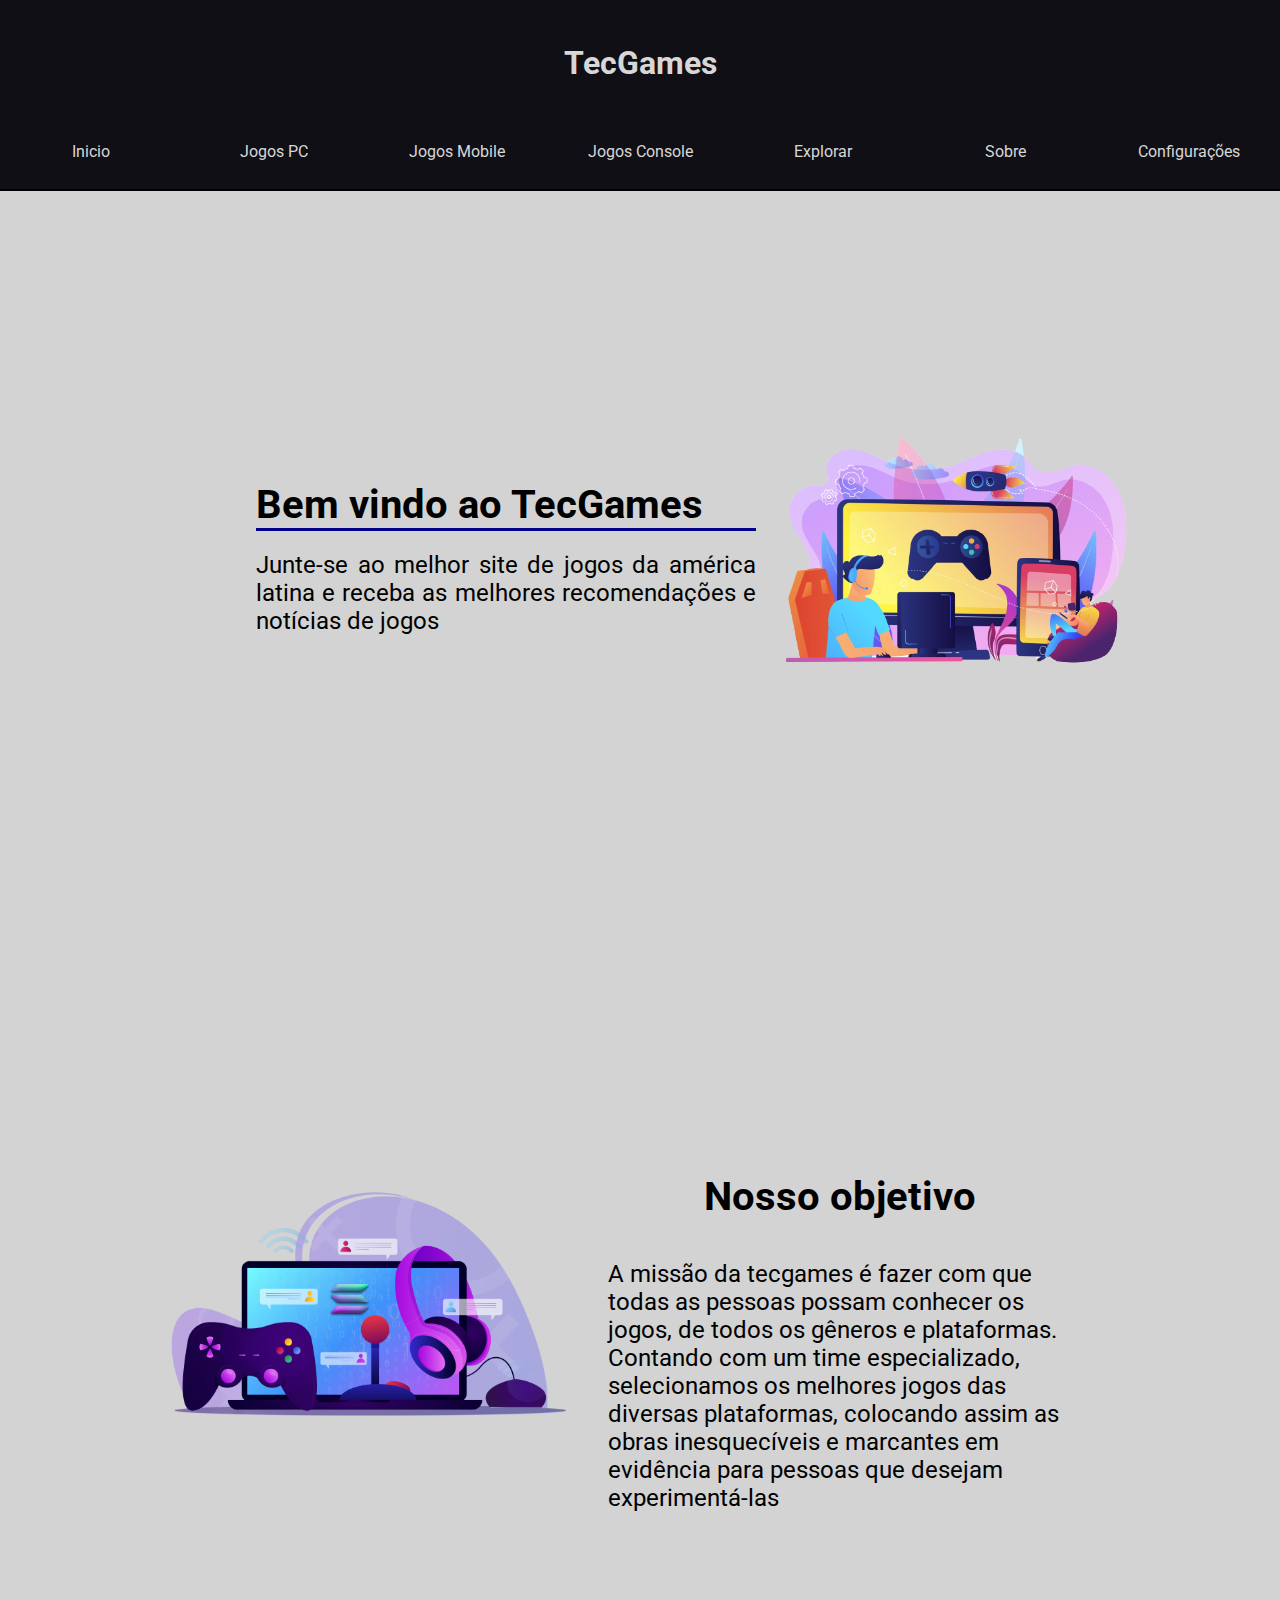
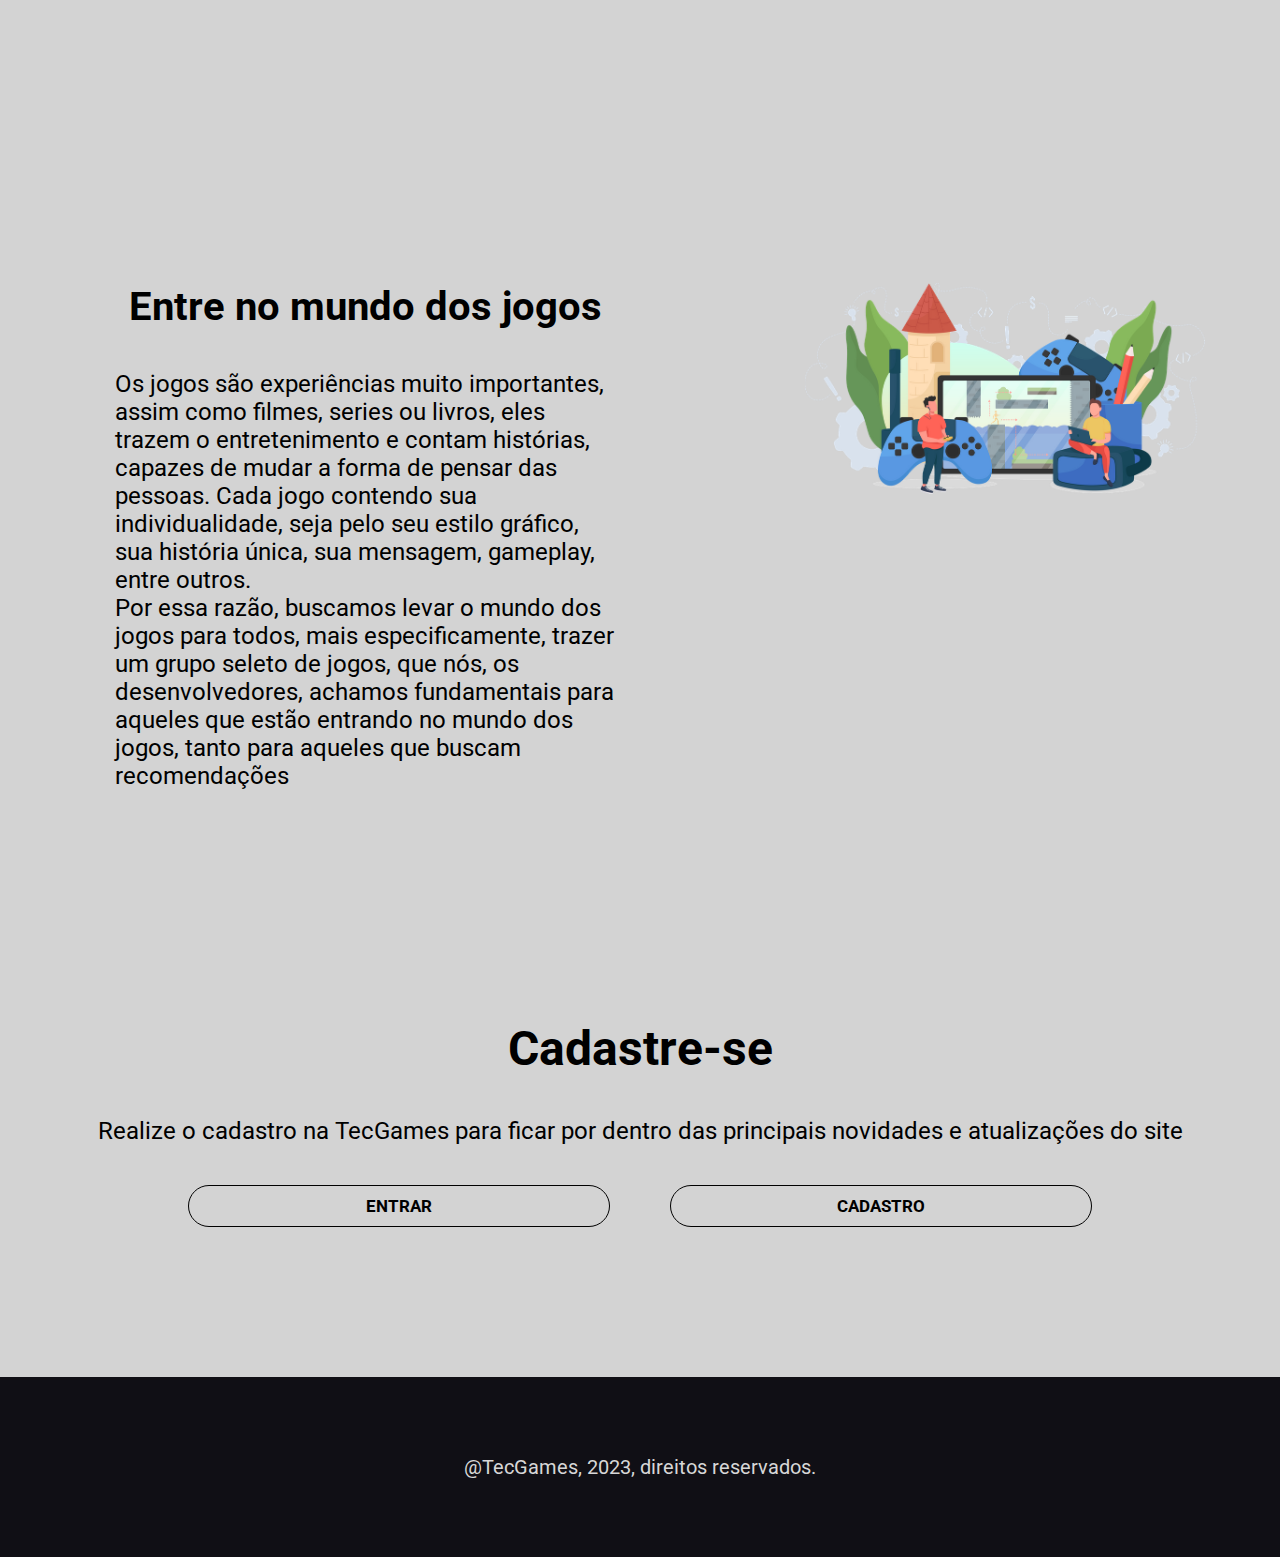
<file: index.html>
<!DOCTYPE html>
<html lang="pt-br">

<head>
  <meta charset="UTF-8">
  <meta http-equiv="X-UA-Compatible" content="IE=edge">
  <meta name="viewport" content="width=device-width, initial-scale=1.0">
  <link rel="stylesheet" href="https://cdn.jsdelivr.net/npm/bootstrap-icons@1.10.4/font/bootstrap-icons.css">
  <link rel="icon" type="image/x-icon" href="static/midias/Tec_Games_Favicon.png">

  <link rel="stylesheet" href="static/css/style.css">
  <link rel="stylesheet" href="static/css/card.css">
  <link rel="stylesheet" href="static/css/config.css">






  <title>TecGames</title>
</head>

<body id="body">
  <header>

    <div class="title">
      <h1>TecGames</h1>
    </div>

    <nav>
      <i class="hamburger bi bi-list"></i>
      <ul>

        <li><a href="#">Inicio</a> </li>
        <li><a href="static/templates/jogos_pc.html">Jogos PC</a></li>
        <li><a href="static/templates/jogos_mobile.html">Jogos Mobile</a></li>
        <li><a href="static/templates/jogos_console.html">Jogos Console</a></li>
        <li><a href="static/templates/explorar.html">Explorar</a></li>
        <li><a href="static/templates/sobre.html">Sobre</a></li>
        <li class="config">
          <div class="box-config-main">
            <p class="config-p">Configurações</p>
          </div>

          <div class="box-content">
            <p><i class="son bi bi-volume-down-fill">Som</i></p>
            <p>Perfil</p>
            <p>Sair(logout)</p>
          </div>
        </li>

      </ul>
    </nav>
  </header>
  <main class="main-mobile">
    <div class="start-main">
      <div class="title-main">
        <h1>Bem vindo ao TecGames</h1>
        <p>Junte-se ao melhor site de jogos da américa latina e receba as melhores recomendações e notícias de jogos</p>
      </div>
      <div class="img-div">
        <img class="img-main" src="static/midias/gaming.png" alt="Imagem ilustrativa de jogos">
      </div>
    </div>

  </main>
  <section class="sec-objective">
    <div class="secobj-div">
      <div class="img-div">
        <img class="img-main" src="static/midias/obj_image.png" alt="Imagem ilustrativa de jogos">
      </div>
      <div class="text-along">
        <h1>Nosso objetivo</h1>
        <p>A missão da tecgames é fazer com que todas as pessoas possam conhecer os jogos, de todos os gêneros e
          plataformas. Contando com um time especializado, selecionamos os melhores jogos das diversas plataformas,
          colocando assim as obras inesquecíveis e marcantes em evidência para pessoas que desejam experimentá-las</p>
      </div>
    </div>
  </section>
  <section class="sec-info">
    <div class="secinfo-div">
      <div class="text-along">
        <h1>Entre no mundo dos jogos</h1>
        <p>Os jogos são experiências muito importantes, assim como filmes, series ou livros, eles trazem o
          entretenimento e contam histórias, capazes de mudar a forma de pensar das pessoas. Cada jogo contendo sua
          individualidade, seja pelo seu estilo gráfico, sua história única, sua mensagem, gameplay, entre outros.</p>
        <p>Por essa razão, buscamos levar o mundo dos jogos para todos, mais especificamente, trazer um grupo seleto de
          jogos, que nós, os desenvolvedores, achamos fundamentais para aqueles que estão entrando no mundo dos jogos,
          tanto para aqueles que buscam recomendações</p>
      </div>
      <div class="img-div">
        <img class="img-main" src="static/midias/info_img.png" alt="Imagem ilustrativa de jogos">
      </div>
    </div>
  </section>
  <section class="sec-register">
    <div class="secreg-div">
      <div class="register-text">
        <h1>Cadastre-se</h1>
        <p>Realize o cadastro na TecGames para ficar por dentro das principais novidades e atualizações do site</p>
      </div>
      <div class="button-div">
        <a href="static/templates/login.html" class="button-class item1">Entrar</a>
        <a href="static/templates/register.html" class="button-class item1">Cadastro</a>
      </div>
    </div>
  </section>




  <footer>
    <p>@TecGames, 2023, direitos reservados.</p>
  </footer>


  <audio src="static/midias/clickgotaagua.mp3"></audio>
  <script src="static/js/son.js"></script>
  <script src="static/js/config.js"></script>
  <script src="static/js/mobile.js"></script>
</body>

</html>
</file>
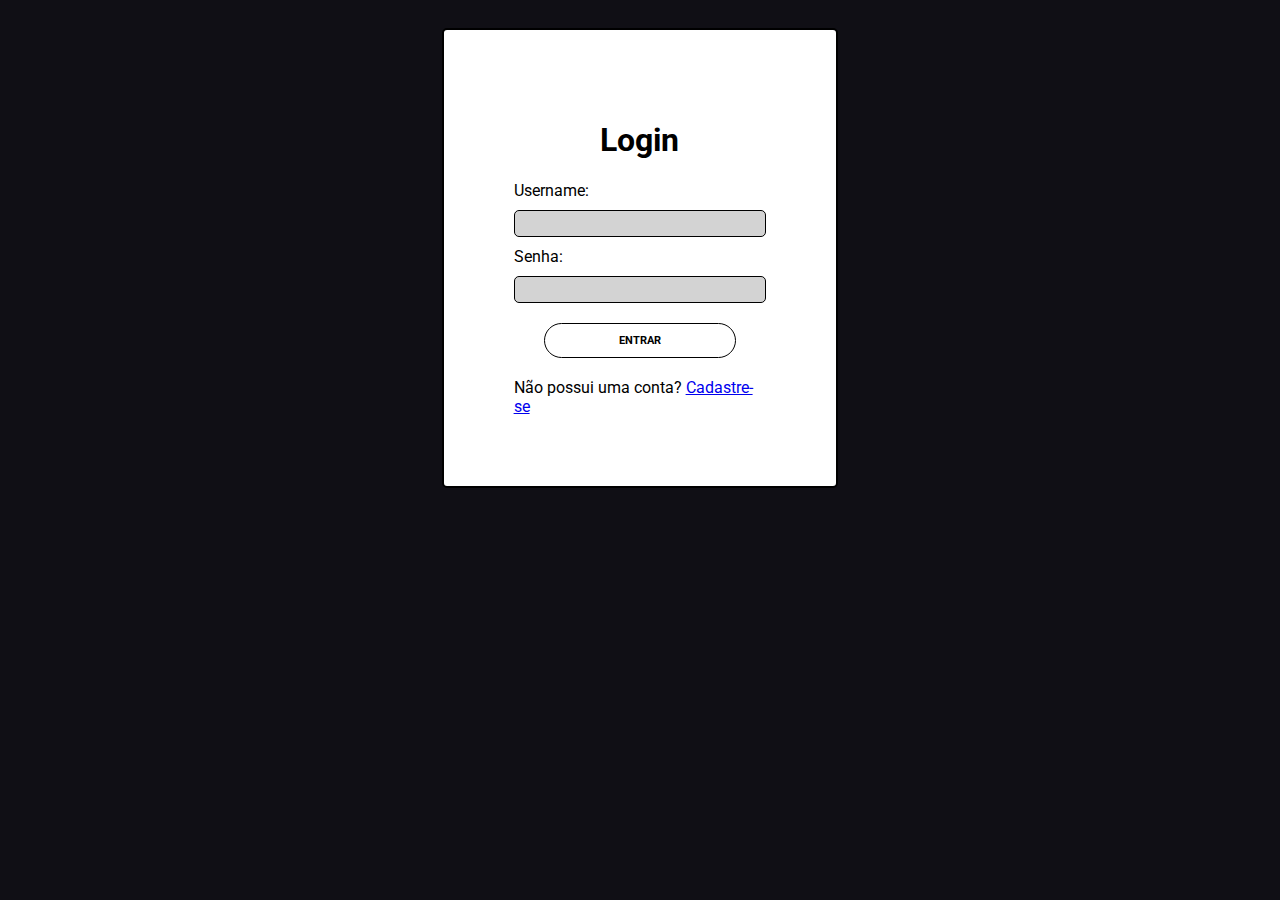
<file: static/templates/login.html>
<!DOCTYPE html>
<html lang="pt-br">

<head>
  <meta charset="UTF-8">
  <meta http-equiv="X-UA-Compatible" content="IE=edge">
  <meta name="viewport" content="width=device-width, initial-scale=1.0">
  <link rel="stylesheet" href="https://cdn.jsdelivr.net/npm/bootstrap-icons@1.10.4/font/bootstrap-icons.css">
  <link rel="stylesheet" href="../css/autentication.css">
  <link rel="icon" type="image/x-icon" href="../midias/Tec_Games_Favicon.png">
  <title>Login</title>
</head>

<body id="body">
  <main class="main-div">
    <div class="box">
      <div class="title">
        <h1>Login</h1>
       
      </div>
      <div class="form-div">
        <form class="form-style">
          <label for="name">Username:</label>
          <input class="input-session" id="name" type="text">
          <label for="passwordd">Senha:</label>
          <input class="input-session" id="passwordd"  type="password">
          <div class="button-div">
              <a href="../../index.html" class="button-class item1">Entrar</a>
          </div>
          <label class="label">Não possui uma conta? <a href="register.html">Cadastre-se</a></label>
        </form>
      </div>
      
    </div>
  </main>
</body>

</html>
</file>
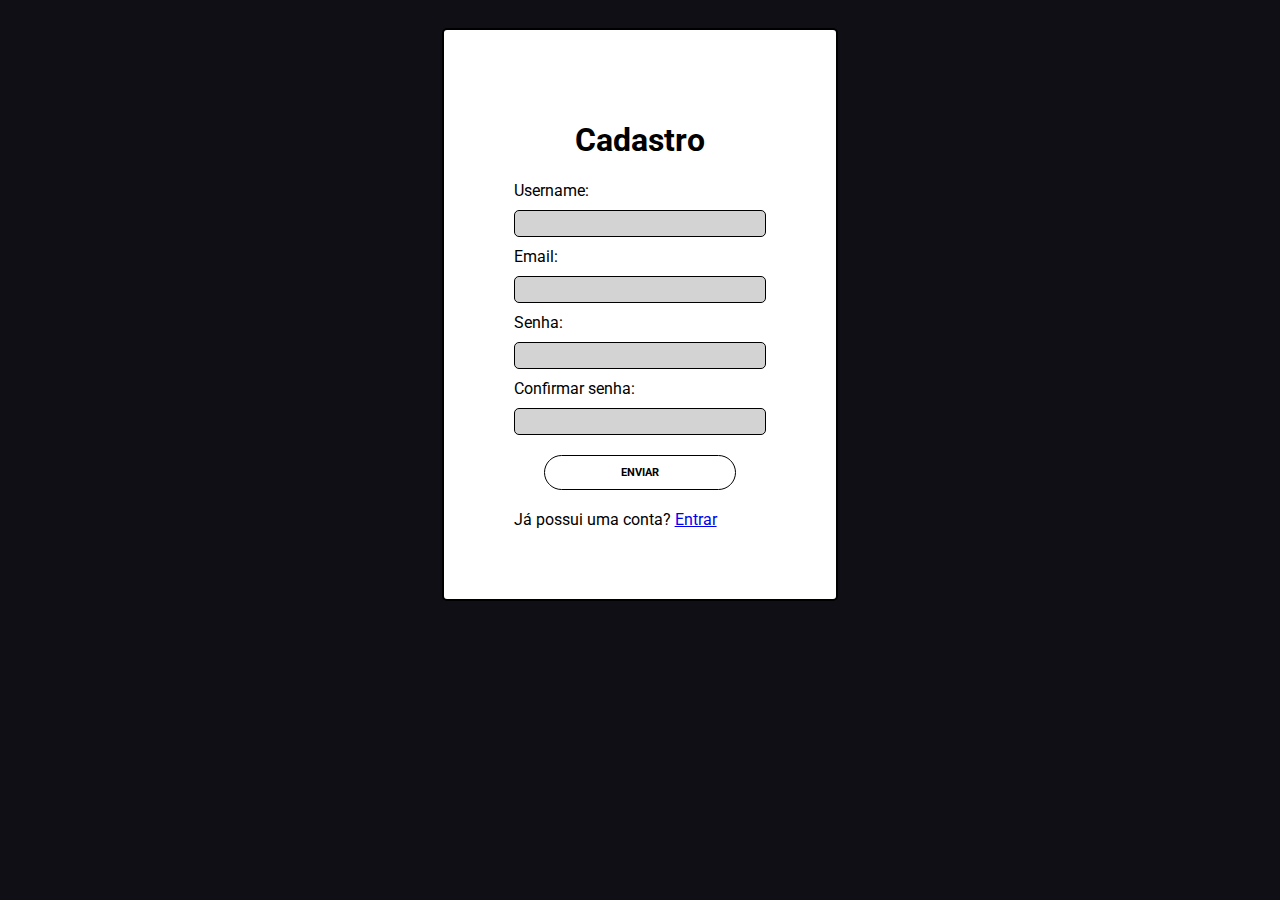
<file: static/templates/register.html>
<!DOCTYPE html>
<html lang="pt-br">

<head>
  <meta charset="UTF-8">
  <meta http-equiv="X-UA-Compatible" content="IE=edge">
  <meta name="viewport" content="width=device-width, initial-scale=1.0">
  <link rel="stylesheet" href="https://cdn.jsdelivr.net/npm/bootstrap-icons@1.10.4/font/bootstrap-icons.css">
  <link rel="stylesheet" href="../css/autentication.css">
  <link rel="icon" type="image/x-icon" href="../midias/Tec_Games_Favicon.png">
  <title>Login</title>
</head>

<body id="body">
  <main class="main-div">
    <div class="box">
      <div class="title">
        <h1>Cadastro</h1>
       
      </div>
      <div class="form-div">
        <form class="form-style">
          <label for="name">Username:</label>
          <input class="input-session" id="name" type="text">
          <label for="name">Email:</label>
          <input class="input-session" id="name" type="email">
          <label for="passwordd">Senha:</label>
          <input class="input-session" id="passwordd"  type="password">
          <label for="passwordd">Confirmar senha:</label>
          <input class="input-session" id="passwordd"  type="password">
          <div class="button-div">
             <a href="../../index.html" class="button-class item1">Enviar</a>
          </div>
          <label class="label">Já possui uma conta? <a href="login.html">Entrar</a></label>
        </form>
      </div>
      
    </div>
  </main>
</body>

</html>
</file>
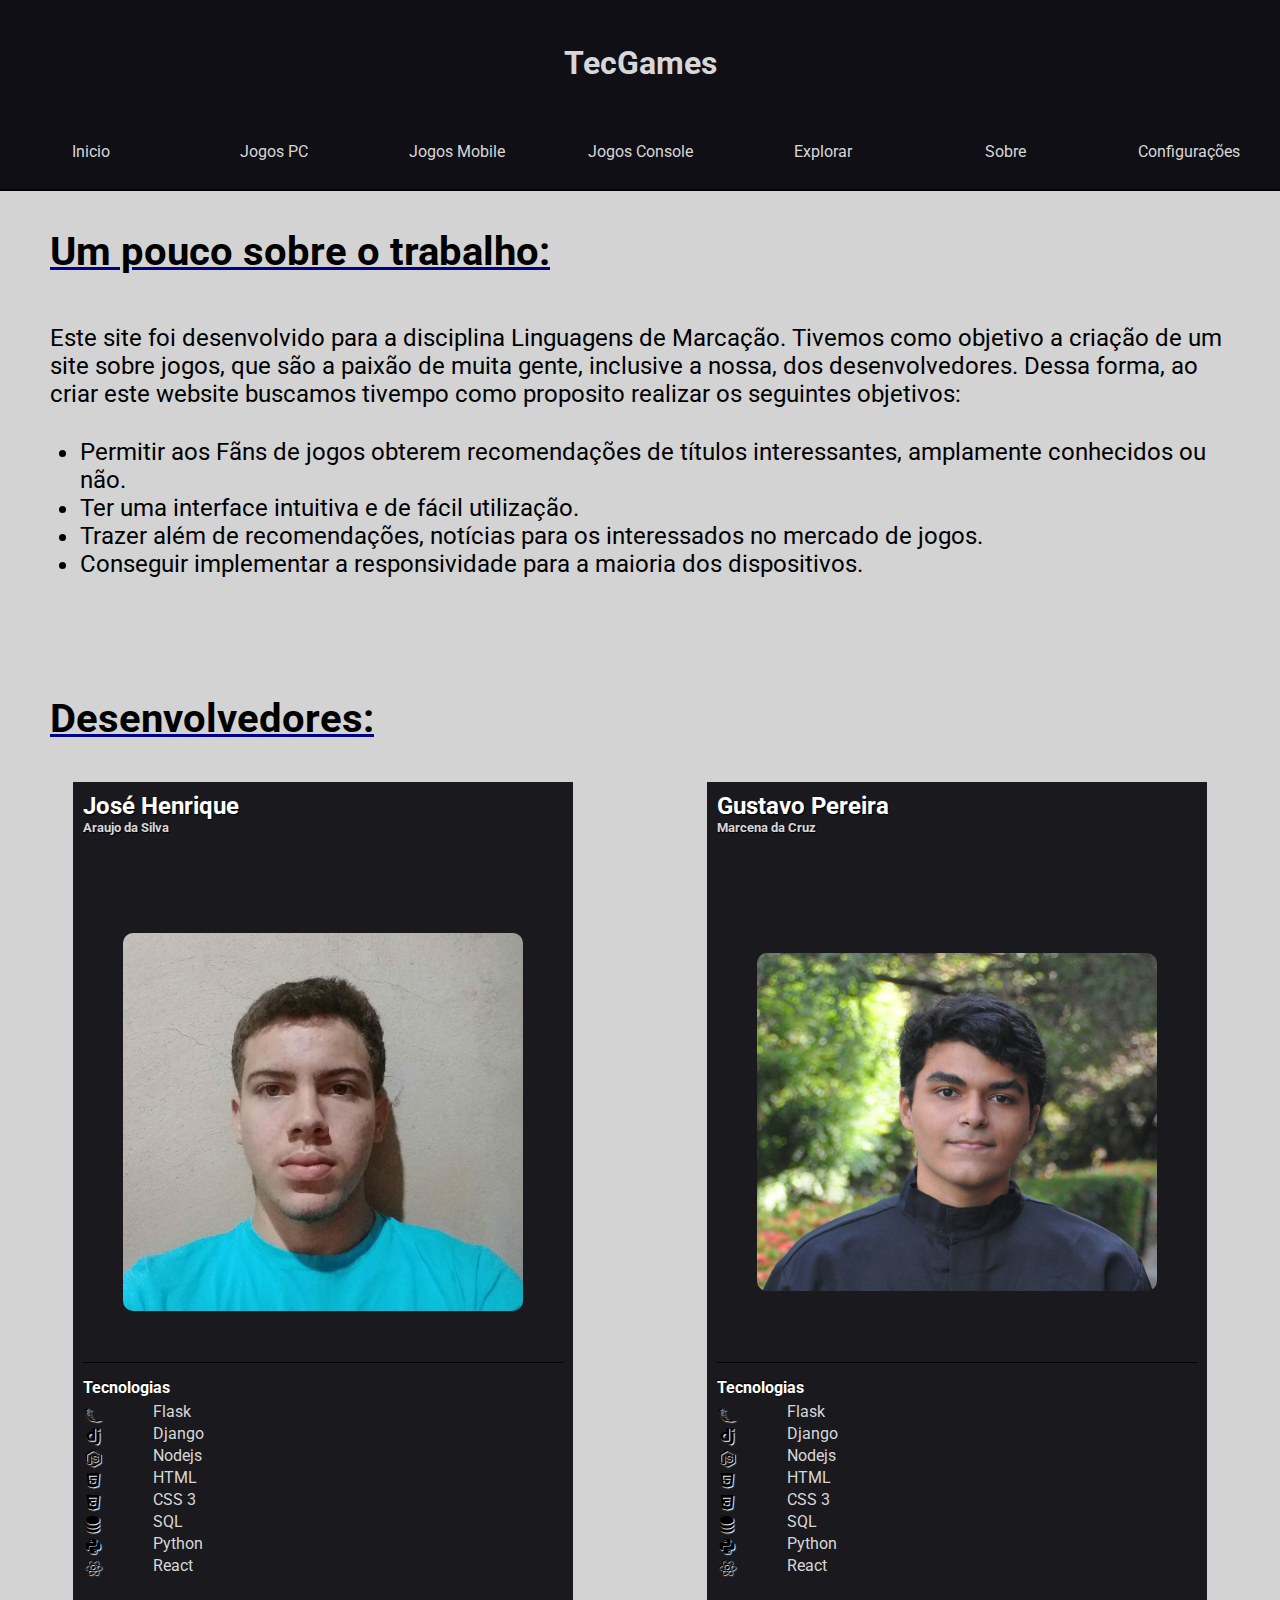
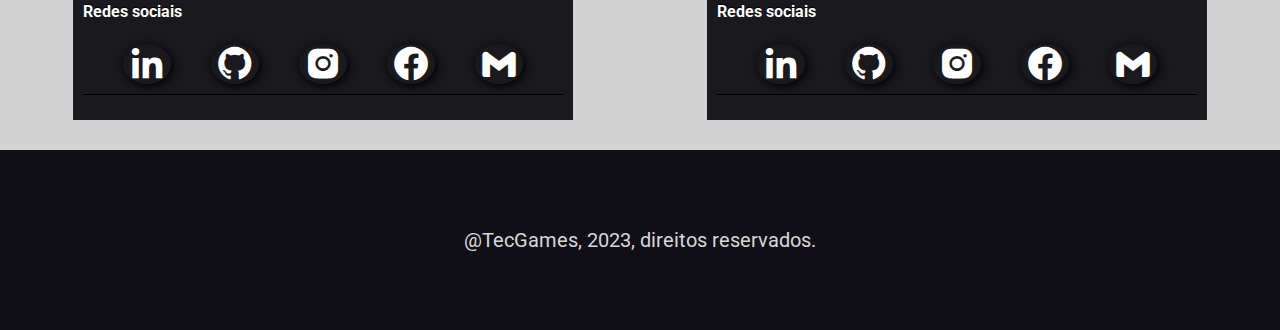
<file: static/templates/sobre.html>
<!DOCTYPE html>
<html lang="en">

<head>
    <meta charset="UTF-8">
    <meta http-equiv="X-UA-Compatible" content="IE=edge">
    <meta name="viewport" content="width=device-width, initial-scale=1.0">
    <title>Sobre</title>
    <link rel="stylesheet" href="https://cdn.jsdelivr.net/npm/bootstrap-icons@1.10.4/font/bootstrap-icons.css">
    <link rel="icon" type="image/x-icon" href="../midias/Tec_Games_Favicon.png">
    <link href='https://unpkg.com/boxicons@2.1.4/css/boxicons.min.css' rel='stylesheet'>

    <link rel="stylesheet" href="../css/style.css">
    <link rel="stylesheet" href="../css/credits.css">
    <link rel="stylesheet" href="../css/config.css">
    <link rel="stylesheet" href="../css/card.css">
</head>

<body>
    <header>

        <div class="title">
            <h1>TecGames</h1>
        </div>

        <nav>
            <i class="hamburger bi bi-list"></i>
            <ul>

                <li><a href="../../index.html">Inicio</a> </li>
                <li><a href="./jogos_pc.html">Jogos PC</a></li>
                <li><a href="./jogos_mobile.html">Jogos Mobile</a></li>
                <li><a href="./jogos_console.html">Jogos Console</a></li>
                <li><a href="./explorar.html">Explorar</a></li>
                <li><a href="#">Sobre</a></li>
                <li class="config">
                    <div class="box-config-main">
                        <p class="config-p">Configurações</p>
                    </div>

                    <div class="box-content">
                        <p><i class="son bi bi-volume-down-fill">Som</i></p>
                        <p>Perfil</p>
                        <p>Sair(logout)</p>
                    </div>
                </li>

            </ul>
        </nav>
    </header>

    <main class="main-credits">

        <h1 style="width: 100%;">Um pouco sobre o trabalho: </h1>
        <br>
        <p style="width: 100%;">Este site foi desenvolvido para a disciplina Linguagens de Marcação. Tivemos como
            objetivo a criação de um site sobre jogos, que são a paixão de muita gente, inclusive a nossa, dos
            desenvolvedores. Dessa forma, ao criar este website buscamos tivempo como proposito realizar os seguintes objetivos:
        </p>
        <ul class="lista">
            <li>Permitir aos Fãns de jogos obterem recomendações de títulos interessantes, amplamente conhecidos ou não.</li>
            <li>Ter uma interface intuitiva e de fácil utilização.</li>
            <li>Trazer além de recomendações, notícias para os interessados no mercado de jogos.</li>
            <li>Conseguir implementar a responsividade para a maioria dos dispositivos.</li>
        </ul>
        <br>
        <br>
        <br>
        <h1 style="width: 100%;">Desenvolvedores:</h1>
        <div class="desenvolvedores">
        <section class="section-dev">
            <div class="dev">
                <div class="dev-name">
                    <h2>José Henrique</h2>
                    <h5>Araujo da Silva</h5>
                </div>
                <div class="dev-foto">
                    <img src="../midias/fotos/photo project dev.jpeg" alt="">
                </div>
                <h4 class="h-entrelinhas">Tecnologias</h4>
                <div class="dev-tecnologia">
                    <i class='bx bxl-flask'>
                        <p>Flask</p>
                    </i>
                    <i class='bx bxl-django'>
                        <p>Django</p>
                    </i>
                    <i class='bx bxl-nodejs'>
                        <p>Nodejs</p>
                    </i>
                    <i class='bx bxl-html5'>
                        <p>HTML</p>
                    </i>
                    <i class='bx bxl-css3'>
                        <p>CSS 3</p>
                    </i>
                    <i class='bx bxs-data'>
                        <p>SQL</p>
                    </i>
                    <i class='bx bxl-python'>
                        <p>Python</p>
                    </i>
                    <i class='bx bxl-react'>
                        <p>React</p>
                    </i>
                </div>
                <h4 class="h-entrelinhas">Redes sociais</h4>
                <div class="dev-redesocial">
                    <i class='bx bxl-linkedin'></i>
                    <i class='bx bxl-github'></i>
                    <i class='bx bxl-instagram-alt'></i>
                    <i class='bx bxl-facebook-circle'></i>
                    <i class='bx bxl-gmail'></i>
                </div>
            </div>
        </section>

        <section class="section-dev">
            <div class="dev">
                <div class="dev-name">
                    <h2>Gustavo Pereira</h2>
                    <h5>Marcena da Cruz</h5>
                </div>
                <div class="dev-foto">
                    <img src="../midias/fotos/ft_perfil(2).png" alt="">
                </div>
                <h4 class="h-entrelinhas">Tecnologias</h4>
                <div class="dev-tecnologia">
                    <i class='bx bxl-flask'>
                        <p>Flask</p>
                    </i>
                    <i class='bx bxl-django'>
                        <p>Django</p>
                    </i>
                    <i class='bx bxl-nodejs'>
                        <p>Nodejs</p>
                    </i>
                    <i class='bx bxl-html5'>
                        <p>HTML</p>
                    </i>
                    <i class='bx bxl-css3'>
                        <p>CSS 3</p>
                    </i>
                    <i class='bx bxs-data'>
                        <p>SQL</p>
                    </i>
                    <i class='bx bxl-python'>
                        <p>Python</p>
                    </i>
                    <i class='bx bxl-react'>
                        <p>React</p>
                    </i>
                </div>
                <h4 class="h-entrelinhas">Redes sociais</h4>
                <div class="dev-redesocial">
                    <i class='bx bxl-linkedin'></i>
                    <i class='bx bxl-github'></i>
                    <i class='bx bxl-instagram-alt'></i>
                    <i class='bx bxl-facebook-circle'></i>
                    <i class='bx bxl-gmail'></i>
                </div>
            </div>
        </section>
        </div>
    </main>
    <footer>
        <p>@TecGames, 2023, direitos reservados.</p>
    </footer>
    


    <audio src="../midias/clickgotaagua.mp3"></audio>
    <script src="../js/son.js"></script>
    <script src="../js/config.js"></script>
    <script src="../js/mobile.js"></script>
</body>

</html>
</file>
<file: static/css/style.css>
/* fonte massa - just */
@media (min-width: 991px)
{
  
@import url('https://fonts.googleapis.com/css2?family=Roboto:wght@300;500&display=swap');

*{
    margin:0px;
    padding: 0px;
  }

body{
  font-family: 'Roboto', sans-serif;
  background-color: lightgray;
}
  
header {
    text-align: center;
    display: flex;
    flex-direction: column;
    width:100%;
    height:21vh;
    position: fixed;
    background-color: #100f15;
    z-index: 2;
    border-bottom: 2px solid black;
}
  
  .title{
    display: flex;
    flex-grow: 2;
    justify-content: center;
    align-items: center;
    height: 14vh;
    font-family: 'Roboto', sans-serif;
    color: #d7d7d7;
  }
  
  nav {
    display: flex;
    flex-grow: 1;
    height: 7vh;
    align-items: center;
  }
  
  nav ul{
    display: flex;
    width: 100%;
    text-align: center;
    height: 100%
  }
  
  nav ul li{
    list-style:none;
    display:flex;
    flex-grow: 1;
    width:100%;
    flex-direction: column;
    justify-content: center; 
    align-items: center;
    height: 7vh; 
    background-color: #100f15;
    font-family: 'Roboto', sans-serif;
  }

  nav ul li a{
    color: #d7d7d7;
    text-decoration: none;
    
  }
  
  
  nav ul li::after {
      content: "";
      display: block;
      justify-content: end;
      margin-top: 10px;
      width: 10px;
      height: 2px;
      background-color: transparent;
      transition: 1s 0s;
     
  }
  
  nav ul li:hover::after {
      content: "";
      display: block;
      width: 80%;
      height: 2px;
      background-color: #3b57de;
  }
  nav ul li a:hover{
    color:white;
  }
  
main {
    /* background-color: #100f15; */
    background-color: lightgray;
    color: black;
    width: 100%;
    padding-top: 22vh;
    padding-bottom: 5vh;
    display: flex;
    flex-direction: row;
    align-items: center;
    
    flex-wrap: wrap;
    justify-content: space-evenly
    
}





footer {
  display: flex;
  justify-content: center;
  align-items: center;
  background-color: #100f15;
  height: 20vh;
}

footer p{
  font-family: 'Roboto', sans-serif;
  color: #d7d7d7;
  font-size: 20px;

}


/*   ESTILO DA HOME    */


.start-main{
  padding-bottom: 50px;
  display: flex;
  justify-content: space-around;
  align-items: center;
  height: 80vh;
  width: 100%;
  max-width: 60%; 
  vertical-align: middle;
  font-family: 'Roboto', sans-serif;
  
}

.start-main h1{
  border-bottom: 3px solid darkblue;
 
  font-size: 2.5rem;
  
}

.start-main p{
  padding-top: 20px;
  width: 500px;
  text-align: justify;
  font-size: 1.5rem;
}



.img-main{
  width: auto;
  height: auto; 
  max-width: 400px;
  max-height: 300px;
}



.sec-objective{
  padding-left: 50px;
  padding-right: 50px;
  padding-top: 10rem;
  padding-bottom: 10rem;
  height: 50vh;
  justify-content: center;
  background-color: lightgray;
  display: flex;
  justify-content: center;
}

.secobj-div{
  height: auto;
  width: 100%;
  max-width: 60%;
  display: flex;
  justify-content: space-between;
  max-width: 80%;
  
}

.sec-objective h1{
  
  font-size: 2.5rem;
  padding-bottom: 40px;
  text-align: center;
}

.sec-info{
  padding: 100px 0px;
  background-color: lightgray;
}

.sec-info h1{
  font-size: 2.5rem;
  padding-bottom: 40px;
  text-align: center;
}

.secinfo-div{
  display: flex;
  justify-content: space-around;
}

.text-along{
  font-size: 1.5rem;
  padding: 0px 40px;
  display:inline-block;
  width: 500px;
  justify-content: space-evenly;
  text-align: left;
  font-family: 'Roboto', sans-serif;
}


.button-div{
  margin-top: 10px;
  text-align: center;
  display: flex;
  justify-content: center;
  
}

.button-class{
  width: 400px;
  height: 20px;
  display: flex;
  justify-content: center;
  position: relative;
  z-index: 1;
  display: block;
  text-decoration: none;
  text-transform: uppercase;
  font-size: 17px;
  font-weight: bold;
  color: black;
  margin: 0 30px;
  padding: 10px;
  border: 1px solid black;
  border-radius: 50px;  
  overflow: hidden;
  font-family: 'Roboto', sans-serif;
}

.button-class:hover{
  color: white;
  transition: .7s;
  
}

.button-class::before{
  display: block;
  content: "";
  left: 0;
  top: 0;
  position: absolute; 
  width: 100%;
  height: 100%;
  background-color: #3b57de;
  opacity: 0.9;
  z-index: -1;
  transition: width .4s;
}

.item1::before{
  content: "";  
  width: 0;
  height: 100%;
}


.item1:hover::before{
  width: 100%;   
}

.sec-register{
  background-color: lightgray;
  padding: 100px 0px;
  margin-bottom: 50px;
}

.secreg-div{
   padding: 0;
   height: 100%;
   width: 100%;
   display: inline-block;
}

.register-text{
  text-align: center;
  font-size: 1.5rem;
  padding: 30px 40px;
  justify-content: center;
  font-family: 'Roboto', sans-serif;
}

.register-text h1{
  padding-bottom: 40px;
  text-align: center;
  justify-content: center;
}



/* Estilo do titulo das paginas de games*/

.section-type-games{
  padding-top: 30vh;
  width: 100%;
  display: flex;
  flex-direction: row;
  align-items: center;
  flex-wrap: wrap;
  justify-content: space-evenly;
  background-color: lightgrey;
  color: black;
}

.title-page h1{
  border-bottom: 3px solid darkblue;
  font-size: 2.5rem;
  
}

.title-page p{
  padding-top: 20px;
  width: 600px;
  text-align: left;
  font-size: 1.5rem;
}

.img-type-div{
  text-align: center;
}
.img-type{
  width: auto;
  height: auto; 
  max-width: 400px;
  max-height: 300px;
}

}
/*
                      TABLET
*/

@media ((min-width:576px) and (max-width: 990px))
{

  @import url('https://fonts.googleapis.com/css2?family=Roboto:wght@300;500&display=swap');

*{
    margin:0px;
    padding: 0px;
  }

  body{
    font-family: 'Roboto', sans-serif;
    background-color: lightgrey;
  }
  
header {
    text-align: center;
    display: flex;
    flex-direction: column;
    width:100%;
    height:21vh;
    position: fixed;
    background-color: #100f15;
    z-index: 2;
}
  
  .title{
    display: flex;
    flex-grow: 2;
    justify-content: center;
    align-items: center;
    font-family: 'Roboto', sans-serif;
    height: 14vh;
    color: #d7d7d7;
    font-size: 20px;
  }
  
  
  nav {
    display: flex;
    position: relative;
    flex-grow: 1;
    height: 7vh;         /*height fixo*/
    align-items: center;

    
  }
  
  nav ul{
    display: none;
    position: absolute;
    flex-direction: column;

    left: 0px;
    top: 0px;
    width: 250px;
    text-align: center;
    height: 300px;

    font-size:40px
  }
  
  nav ul li{
    list-style:none;
    display:flex;
    flex-grow: 1;
    width:100%;
    height: 7vh;        /*height fixo*/
    flex-direction: column;
    justify-content: center; 
    align-items: center;
    background-color: #100f15;   /* cor na li*/
  }


  nav ul li::after {
    content: "";
    display: block;
    width: 10px;
    height: 2px;
    background-color: transparent;
    transition: 1s 0s;
}

nav ul li:hover::after {
    content: "";
    display: block;
    width: 60%;
    height: 2px;
    background-color: brown;
}

nav ul li a{
  text-decoration: none;
  color: #d7d7d7;
}

  
main {
    width: 100%;
    padding-top: 22vh;
    padding-bottom: 5vh;
    display: flex;
    flex-direction: row;
    justify-content: center;
    flex-wrap: wrap;
    background-color: lightgrey;
}






footer {
  display: flex;
  justify-content: center;
  align-items: center;
  background-color: #100f15;
  height: 20vh;
}

footer p{
  font-family: 'Roboto', sans-serif;
  color: #d7d7d7;
  font-size: 20px;
}

/* estilo tablet home  */



.start-main{
  padding-top: 50px;
  display: inline;
  text-align: justify;
  width: 100%;
  font-family: 'Roboto', sans-serif;
  padding-bottom: 80px;
}

.start-main h1{
  padding: 0px 10px;
  text-align: center;
  font-size: 2.5rem;
  padding-bottom: 20px;
}

.start-main p{
  padding: 10px 100px;
  text-align: justify;
  font-size: 1.4rem;
}

.img-main{
  max-height: 300px;
  max-width: 400px;
  width: auto;
  height: auto;
}

.img-div{
  text-align: center;
  
}

.sec-objective{
  text-align: center;
  background-color: lightgray;
}

.secobj-div{
  display: flex;
  flex-direction: column-reverse;
  justify-content: space-around;
}

.sec-objective h1{
  font-size: 2.5rem;
  padding-bottom: 40px;
  text-align: center;
}

.sec-info{
  padding: 50px 0px;
  /* background-color: gainsboro; */
}

.sec-info h1{
  font-size: 2.5rem;
  padding-bottom: 40px;
  text-align: center;
}


.secinfo-div{
  display: inline;
  justify-content: space-around;
}

.text-along{
  font-size: 1.4rem;
  padding: 30px 100px;
  display:inline-block;
  justify-content: space-evenly;
  text-align: left;
  font-family: 'Roboto', sans-serif;
}


.button-div{
  margin-top: 10px;
  text-align: center;
  display: flex;
  justify-content: center;
  padding: 0px 70px;
  
}

.button-class{
  width: 400px;
  height: 20px;
  display: flex;
  justify-content: center;
  position: relative;
  z-index: 1;
  display: block;
  text-decoration: none;
  text-transform: uppercase;
  font-size: 17px;
  font-weight: bold;
  color: black;
  margin: 0 30px;
  padding: 10px;
  border: 1px solid black;
  border-radius: 50px;  
  overflow: hidden;
  font-family: 'Roboto', sans-serif;
}

.button-class:hover{
  color: white;
  transition: .7s;
  
}

.button-class::before{
  display: block;
  content: "";
  left: 0;
  top: 0;
  position: absolute; 
  width: 100%;
  height: 100%;
  background-color: #2196f3;
  opacity: 0.9;
  z-index: -1;
  transition: width .4s;
}

.item1::before{
  content: "";  
  width: 0;
  height: 100%;
}


.item1:hover::before{
  width: 100%;   
}

.sec-register{
  padding: 50px 0px;
  margin-bottom: 50px;
}

.secreg-div{
   padding: 0;
   height: 100%;
   width: 100%;
   display: inline-block;
}

.register-text{
  text-align: center;
  font-size: 20px;
  padding: 30px 100px;
  justify-content: center;
  font-family: 'Roboto', sans-serif;
}

.register-text p{
  text-align: justify;
  font-size: 1.5rem;
}

.register-text h1{
  font-size: 2.5rem;
}

.register-text h1{
  padding-bottom: 40px;
  text-align: center;
  justify-content: center;
}

/* Estilo do titulo das paginas de games*/

.section-type-games{
  padding-top: 30vh;
  display: inline-block;
  justify-content: center;
  text-align: center;
  width: 100%;
  background-color: lightgrey;
}

.title-page h1{
  
  font-size: 2.5rem;
  
}

.title-page p{
  font-size: 1.4rem;
  padding: 30px 10vw;
  display:inline-block;
  justify-content: space-evenly;
  text-align: left;
  font-family: 'Roboto', sans-serif;
}

.img-type-div{
  text-align: center;
}
.img-type{
  width: auto;
  height: auto; 
  max-width: 400px;
  max-height: 300px;
}


}


/*celular*/


@media (max-width:575px)
{


  @import url('https://fonts.googleapis.com/css2?family=Roboto:wght@300;500&display=swap');

*{
    margin:0px;
    padding: 0px;
  }

  body{
    font-family: 'Roboto', sans-serif;
    background-color: lightgray;
  }
  
main {
  width: 100%;
  height: 100%;
  padding-top: 30vh;
  display: flex;
  justify-content: center;
  flex-wrap: wrap;
}

header {
    text-align: center;
    display: flex;
    flex-direction: column;
    width:100%;
    height:21vh;        /* height fixo*/
    position: fixed;
    z-index: 2;
}
  
.title{
    display: flex;
    flex-grow: 2;
    height: 14vh; /*height fixo*/
    justify-content: center;
    align-items: center;
    background-color: #100f15;
    font-family: 'Roboto', sans-serif;
    color: #d7d7d7;
    font-size: 15px;
}


  
nav {
    display: flex;
    position: relative;
    flex-grow: 1;
    height: 7vh;         /*height fixo*/
    align-items: center;
    background-color: #100f15;
  }
  
  nav ul{
    display: none;
    position: absolute;
    flex-direction: column;

    left: 0px;
    top: 0px;
    width: 70%;
    text-align: center;
    height: 300px;
    text-decoration: none;
    font-size: 25px;
  }
  
  nav ul li{
    text-decoration: none;
    list-style:none;
    display:flex;
    flex-grow: 1;
    width:100%;
    height: 7vh;        /*height fixo*/
    flex-direction: column;
    justify-content: center; 
    align-items: center;
    background-color: #100f15;   /* cor na li*/
    
  }


  nav ul li::after {
    content: "";
    display: block;
    width: 10px;
    height: 2px;
    background-color: transparent;
    transition: 1s 0s;
}

nav ul li:hover::after {
    content: "";
    display: block;
    width: 60%;
    height: 2px;
    background-color: brown;
}

nav ul li a{
  text-decoration: none;
  color: #d7d7d7;
}


footer {
  display: flex;
  justify-content: center;
  align-items: center;
  background-color: #100f15;
  height: 15vh;
}

footer p{
  
  
  font-family: 'Roboto', sans-serif;
  color: #d7d7d7;
  font-size: 20px;
}

/* estilo mobile home  */



.start-main{
  background-color: lightgray;
  display: inline;
  text-align: justify;
  width: 100%;
  font-family: 'Roboto', sans-serif;
  padding-bottom: 80px;
}

.start-main h1{
  padding: 0px 10px;
  text-align: center;
  font-size: 2.5rem;
  padding-bottom: 20px;
}

.start-main p{
  padding: 10px 30px;
  text-align: justify;
  font-size: 1.5rem;
}



.img-main{
  max-height: 200px;
  max-width: 290px;
  width: auto;
  height: auto;
}

.img-div{
  text-align: center;
  
}

.sec-objective{
 
  text-align: center;
  background-color: lightgray;
  
}

.secobj-div{
  display: flex;
  flex-direction: column-reverse;
  justify-content: space-around;
}

.sec-objective h1{
  font-size: 2.5rem;
  padding-bottom: 40px;
  text-align: center;
}

.sec-info{
  padding: 50px 0px;
  background-color: lightgray;
}

.sec-info h1{
  font-size: 2.5rem;
  padding-bottom: 40px;
  text-align: center;
}



.secinfo-div{
  display: inline;
  justify-content: space-around;
}

.text-along{
  font-size: 1.5rem;
  padding: 30px 40px;
  display:inline-block;
  justify-content: space-evenly;
  text-align: left;
  font-family: 'Roboto', sans-serif;
}


.button-div{
  padding: 0px 100px;
  margin-top: 10px;
  
  display: inline;
  justify-content: center;
  
}

.button-class{
  width: auto;
  height: 20px;
  display: flex;
  justify-content: center;
  position: relative;
  z-index: 1;
  display: block;
  text-decoration: none;
  text-transform: uppercase;
  font-size: 17px;
  font-weight: bold;
  color: black;
  margin: 0 30px;
  padding: 10px;
  border: 1px solid black;
  border-radius: 50px;  
  overflow: hidden;
  font-family: 'Roboto', sans-serif;
  margin-bottom: 20px;
}

.button-class:hover{
  color: white;
  transition: .7s;
  
}

.button-class::before{
  display: block;
  content: "";
  left: 0;
  top: 0;
  position: absolute; 
  width: 100%;
  height: 100%;
  background-color: #2196f3;
  opacity: 0.9;
  z-index: -1;
  transition: width .4s;
}

.item1::before{
  content: "";  
  width: 0;
  height: 100%;
}


.item1:hover::before{
  width: 100%;   
}

.sec-register{
  background-color: lightgray;
  padding: 50px 0px;
  margin-bottom: 50px;
  text-align: center;
}

.secreg-div{
   padding: 0;
   height: 100%;
   width: 100%;
   display: inline-block;
}

.register-text{
  text-align: center;
  font-size: 1.5rem;
  padding: 30px 40px;
  justify-content: center;
  font-family: 'Roboto', sans-serif;
}

.register-text p{
  text-align: left;
  font-size: 1.5rem;
}

.register-text h1{
  font-size: 2.5rem;
}

.register-text h1{
  padding-bottom: 40px;
  text-align: center;
  justify-content: center;
}

/* Estilo do titulo das paginas de games*/

.section-type-games{
  background-color: lightgray;
  padding-top: 30vh;
  display: inline-block;
  justify-content: center;
  text-align: center;
  width: 100%;
}

.title-page h1{
  text-decoration: none;
  
  font-size: 2.5rem;
  
}

.title-page p{
  font-size: 1.4rem;
  padding: 30px 10vw;
  display:inline-block;
  justify-content: space-evenly;
  text-align: left;
  font-family: 'Roboto', sans-serif;
}

.img-type-div{
  text-align: center;
}
.img-type{
  width: auto;
  height: auto; 
  max-width: 400px;
  max-height: 300px;
}

}
</file>
<file: static/css/card.css>
@import url('https://fonts.googleapis.com/css2?family=Roboto:wght@300;500&display=swap');

.card {
  display: flex;
  min-width: 45%;
  max-width: 607px;
  height: auto;
  background-color: #1a191e;
  /* ou transparente... Fica massa*/
  justify-content: center;
  align-items: center;
  padding: 0px;
  margin-bottom: 30px;
  margin-left: 5px;
  margin-right: 5px;
  font-size: 20px;
  /* border-radius: 20px; */

}

.card-container {
  display: flex;
  flex-direction: column;
  justify-content: flex-start;
  align-items: center;
  width: 100%;
  min-height: 70vh;
  height: auto;
  background-color: #1a191e;
  text-align: left;
  /* border-radius: 20px; */
}

.card-content {
  /* border-radius: 20px; */
    display: flex;
  flex-grow: 1;
  flex-direction: column;
  max-height: 100%;
  min-height: 50%;
  padding: 10px;
  margin: 0px 10px;
  background-color: #1a191e;
  color: #d7d7d7;
  font-family: 'Roboto', sans-serif;
}

.card-content h1 {
  margin-bottom: 5px;
  padding: 0px;
}

.card-content p {
  font-size: 1.4rem;
}


.card-img {

  display: block;
  margin-bottom: 10px;
  

  max-height: 310px;
  min-height: 50vh;
  max-width: 100%;
  box-shadow: 3px 3px 3px black;
  transition: 1s 0s;
}

.card-img:hover {
  transform: scale(1.1);
  opacity: 0.9;
}




.card-buttons {
  
  display: flex;
  width: 100%;
  align-items: center;
  justify-content: space-evenly;
  padding-bottom: 10px;
}


.card-btn-download {
  cursor: pointer;
  background-color: green;
  border: 5px solid white;
  border-radius: 10px;
  display: flex;
  min-width: 100px;
  min-height: 50px;
  align-items: center;
  justify-content: center;

  padding: 5px 8px;

  font-size: 20px;
  color: white;

  transition: 1s 0s;

}

.card-btn-download a {
  text-decoration: none;
  color: white;
}

.card-btn-download:hover :first-of-type {
  animation-name: btn-icon;
  animation-duration: 1s;
}

@keyframes btn-icon {
  0% {
    transform: rotate(0deg);
  }

  25% {
    transform: rotate(40deg) scale(1.1);
  }

  75% {
    transform: rotate(-40deg) scale(1.1);
  }

  100% {
    transform: rotate(0deg);
  }
}



.card-btn-site {
  cursor: pointer;
  background-color: orangered;
  border: 5px solid white;
  border-radius: 10px;
  display: flex;
  min-width: 100px;
  min-height: 50px;
  align-items: center;
  justify-content: center;

  padding: 5px 8px;

  font-size: 20px;
  color: white;
}

.card-btn-site a {
  text-decoration: none;
  color: white;
}

.card-btn-site:hover :first-of-type {
  animation-name: btn-icon;
  animation-duration: 1s;
}













/*

  CELULAR ABIXO

*/
@media (max-width: 575px) {

  .card {
    display: flex;
    width: 90%;
    height: auto;
    background-color: #1a191e;
    /* ou transparente... Fica massa*/
    justify-content: center;
    align-items: center;
    padding: 0px;
    margin-bottom: 30px;

  }

  .card-container {
    display: flex;
    flex-direction: column;
    justify-content: flex-start;
    align-items: center;
    width: 100%;
    height: auto;
    background-color: #1a191e;
    text-align: left;
  }

  .card-content {
    display: flex;
    flex-grow: 1;
    flex-direction: column;
    max-height: 100%;
    min-height: 50%;
    padding: 10px;
    margin: 0px 10px;
    background-color: #1a191e;
  }

  .card-content h1 {
    margin-bottom: 5px;
    padding: 0px;
  }

  .card-img {
    min-height: auto;
    margin-bottom: 10px;
    max-height: 310px;
    max-width: 100%;
    box-shadow: 3px 3px 3px black;
    transition: 1s 0s;
    transition: 1s 0s;
  }

  .card-img:hover {
    transform: scale(1.1);
    opacity: 0.9;
  }



}





/*

            TABLET ABAIXO

*/

@media ((min-width:576px) and (max-width: 990px)) {



  .card {
    display: flex;
    min-width: 45%;
    max-width: 90%;
    height: auto;
    background-color: #1a191e;
    /* ou transparente... Fica massa*/
    justify-content: center;
    align-items: center;
    padding: 0px;
    margin-bottom: 30px;
    margin-left: 5px;
    margin-right: 5px;


  }

  .card-container {
    display: flex;
    flex-direction: column;
    justify-content: flex-start;
    align-items: center;
    width: 100%;
    height: auto;
    background-color: #1a191e;
    text-align: left;


  }

  .card-content {
    display: flex;
    flex-grow: 1;
    flex-direction: column;
    max-height: 100%;
    min-height: 50%;
    padding: 10px;
    margin: 0px 10px;
    background-color: #1a191e;
    font-size: 35px;
  }

  .card-content h1 {
    margin-bottom: 5px;
    font-size: 40px;
    padding: 0px;
  }



  .card-img {

    display: block;
    margin-bottom: 10px;
    
  
    max-height: 310px;
    min-height: 40vh;
    max-width: 100%;
    box-shadow: 3px 3px 3px black;
    transition: 1s 0s;
  }

  .card-img:hover {
    transform: scale(1.1);
    opacity: 0.9;
  }




  .card-btn-site {
    font-size: 45px;
  }

  .card-btn-download {
    font-size: 45px;
  }

}
</file>
<file: static/css/config.css>
.hamburger {
    display: none;
}

.config {
    transition: 0.5s 0s;
    cursor: pointer;
    color:#d7d7d7;
}

.config-ativado {
    height: 21vh;
    justify-content: flex-start;
}
  
  
.box-config-main {
    display: flex;
    align-items: center;
    justify-content: center;
    /*height: 7vh;*/   
}

.box-config-main-ativado {
  height: 7vh;   
}
  
  
.box-content::before {
    content: "";
    display: block;
    width: 100%;
    height: 2px;
    background-color: aqua;
}
  
.box-content {
    display: none;
    height: 80%;
    flex-direction: column;
    justify-content: space-evenly;
    padding: 5px 0px;

}
  
.box-content-ativado {
    display: flex;
  
}









/*CELULAR and TABLET*/
@media (max-width:990px)
{
    

    .hamburger {
        display: flex;
        font-size: 30px;
        color: white;

    }

    .hamburger:hover {
        color: white;
    }
    
    


    .config {
    display: flex;
    justify-content: flex-start;
    transition: 0.5s 0s;
    }
    .config-ativado {
    height: 35vh;
    }


    .box-img {
    height: 7vh;
    display: flex;
    align-items: center;
    justify-content: center;
    
    }

    .box-img img {
    width: 40px;
    height: 40px;
    border-radius: 50%;
    }

    .box-content::before {
    content: "";
    display: block;
    width: 100%;
    height: 2px;
    background-color: aqua;
    }

    .box-content {
    display: none;
    flex-direction: column;
    justify-content: space-evenly;
    padding: 5px 0px;
    }

    .box-content-ativado {
    display: flex;

    }










    .ul-sidebar {
    position: absolute;
    display: flex;
    height: 250px;
    top: 7vh;
    width: 100%;
    background-color: brown;
    }

    
}



@media ((max-width:990px) and (min-width:576px))
{
    .hamburger {
        font-size: 45px;
    }
}
</file>
<file: static/css/autentication.css>
@import url('https://fonts.googleapis.com/css2?family=Roboto:wght@100;400&display=swap');

html{
    background-color: #100f15;
}

.main-div{
    display: flex;
    align-items: center;
    justify-content: center;
    padding-top: 20px;
    
}

.box{
    width: 20%;
    display: flex;
    padding: 70px;
    flex-direction: column;
    justify-content: center;
    border: 2px solid black;
    border-radius: 5px;
    background-color: white;
    font-family: 'Roboto', sans-serif;
    
}


.title{
    display: inline;
    justify-content: center;
    text-align: center;
    
    
}

.input-session{
    background-color: lightgray;
    padding: 5px;
    border: 1px solid black;
    border-radius: 5px;
    padding-left: 10px;
    margin-top: 10px;
    margin-bottom: 10px;
}

.input-session:focus {
    outline: 1px;
    box-shadow: 0 0 5px 2px blue;
}

.label{
    overflow-wrap: break-word;
    margin-top: 20px;
}

.button-div{
    margin-top: 10px;
    text-align: center;
    
}

.button-class{
    display: flex;
    justify-content: center;
    position: relative;
    z-index: 1;
    display: block;
    text-decoration: none;
    text-transform: uppercase;
    font-size: 11px;
    font-weight: bold;
    color: black;
    margin: 0 30px;
    padding: 10px;
    border: 1px solid black;
    border-radius: 50px;  
    overflow: hidden;
}

.button-class:hover{
    color: white;
    transition: .7s;
    
}

.button-class::before{
    display: block;
    content: "";
    left: 0;
    top: 0;
    position: absolute; 
    width: 100%;
    height: 100%;
    background-color: #2196f3;
    opacity: 0.9;
    z-index: -1;
    transition: width .4s;
}

.item1::before{
    content: "";  
    width: 0;
    height: 100%;
}


.item1:hover::before{
    width: 100%;   
}

.form-style{
    display: flex;
    flex-direction: column;
}
@media ((min-width:576px) and (max-width: 990px))
{
    .box{
        width: 50%;
        display: flex;
        padding: 70px;
        flex-direction: column;
        justify-content: center;
        border: 2px solid black;
        border-radius: 5px;
        background-color: white;
        font-family: 'Roboto', sans-serif;
        
    }


}



@media (max-width:575px)
{
    .box{
    width: 80vw;
    display: flex;
    padding: 70px;
    flex-direction: column;
    justify-content: center;
    border: 2px solid black;
    border-radius: 5px;
    background-color: white;
    font-family: 'Roboto', sans-serif;
    
}
}
</file>
<file: static/css/credits.css>
@import url('https://fonts.googleapis.com/css2?family=Roboto:wght@300;500&display=swap');

.main-credits {
    width: 100%;
    flex-direction: row;
    justify-content: flex-start;
    align-items: flex-start;
    flex-wrap: wrap;
    padding: 0px;
    padding-top: 22vh;
    margin: 0px;
}

.main-credits h1{
    padding-top: 30px;
    padding-left: 50px;
    padding-bottom: 30px ;
    text-decoration: underline 3px solid darkblue;
    font-size: 40px;
  
}

.main-credits p{
    padding: 0px 30px;
    font-size: 1.5rem;
    padding-left: 50px;
}

.lista{
    padding: 30px;
    font-size: 1.5rem;
    padding-left: 80px;
}

.desenvolvedores {
    width: 100%;
    display: flex;
    justify-content: space-evenly;
    flex-wrap: wrap;
}



.section-dev {
    display: flex;
    flex-grow: 1;
    align-items: center;
    justify-content: center;
    flex-direction: column;
    background-color: transparent;
    padding: 10px;
    margin-bottom: 20px;
    min-width: 300px;
    max-width: 600px;

}
.dev {
    padding: 10px;
    width: 80%;
    background-color: #1a191e;
}

.h-entrelinhas {
    color: white;
    text-shadow: 0px -1px 1px black;

}



.dev-name {
    
    width: 100%;
    height: 10vh;    
}

.dev-name h2 {
    color: white;
    text-shadow: 1px 1px 1px black;
}

.dev-name h5 {
    color:#d7d7d7;
    text-shadow: 1px 1px 1px black;
}



.dev-foto {
    cursor: pointer;
    display: flex;
    justify-content: center;
    width: 100%;
    height: auto;
    min-height: 480px;
    align-items: center;
    border-bottom: 1px solid black;
    margin-bottom: 15px;
}

@media (max-width:990px) {
    .dev-foto {
        min-height: 100px;
    }
}

.dev-foto img {
    width: 100%;
    height: auto;
    border-radius: 10px;
    transition: 1s 0s;
    max-width: 400px;
}
.dev-foto img:hover {
    opacity: 0.7;
    
}

.dev-tecnologia {
    width: 100%;
    display: flex;
    flex-direction: column;
    margin-bottom: 15px;
    padding: 7px 0px;
}

.dev-tecnologia i {
    font-size: 20px;
    color: black;
    text-shadow: 1px 1px 1px white;
    display: flex;
    max-width: 150px;
    margin-bottom: 2px;
}

.dev-tecnologia i p{
    font-size: 1.0rem;
    font-family: 'Roboto', sans-serif;
    color: #d7d7d7;
    text-shadow: none;
    padding-left: 50px;
}

.dev-redesocial {
    
    width: 100%;
    display: flex;
    justify-content: space-evenly;
    align-items: flex-end;
    margin-bottom: 15px;
    height: 7vh;
    border-bottom: 1px solid black;
    padding-bottom: 10px;
}

.dev-redesocial i {
    cursor: pointer;
    font-size: 40px;
    color: white;
    transition: 1s 0s;
    box-shadow: 2px 2px 10px black;
    padding: 0px 4px;
    border-radius: 50%;
    
}

.dev-redesocial i:hover {
    color:royalblue;
    margin-bottom: 10px;
    text-shadow: 2px 2px 1px black;
    box-shadow: 2px 2px 8px lightblue;
    background-image: linear-gradient(to bottom, white, lightskyblue);
    background-image: none;
    ;
}


@media ((min-width:576px) and (max-width: 990px))
{
    .main-credits h1{
        text-align: center;
        padding-top: 30px;
        padding-left: 0;
        text-decoration: none;
        padding-bottom: 30px;
        font-size: 2.5rem;
      
    }

}


@media (max-width:575px)
{
    .main-credits h1{
        text-align: center;
        padding-top: 50px;
        padding-left: 0;
        text-decoration: none;
        padding-bottom: 30px;
        font-size: 2.5rem;
      
    }

}
</file>
